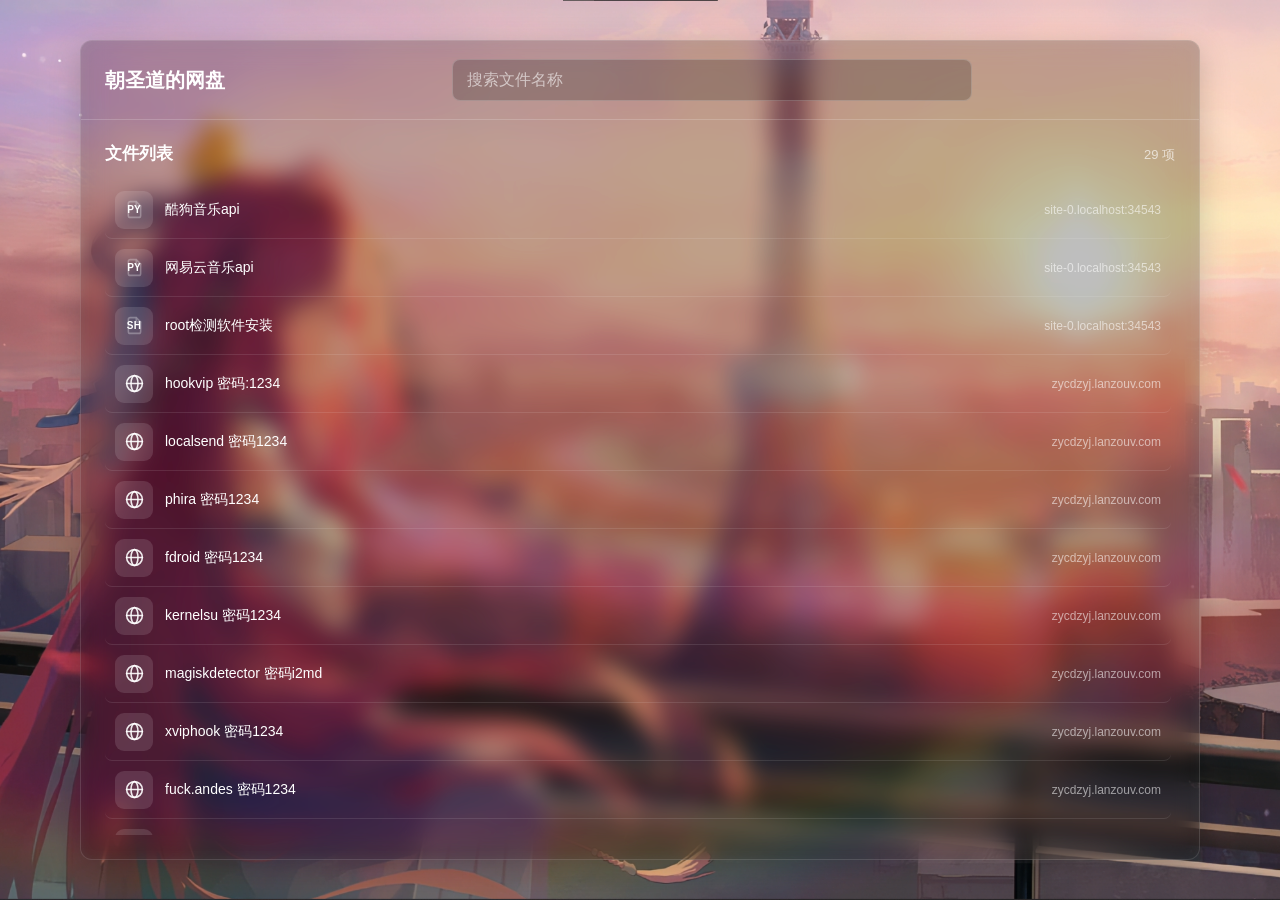
<file: pan.html>
<!DOCTYPE html>
<html lang="zh-CN">
<head>
	<meta charset="UTF-8">
	<meta name="viewport" content="width=device-width, initial-scale=1.0">
	<meta name="theme-color" content="#17211f">
	<title>朝圣道的网盘</title>
	<link rel="stylesheet" href="assets/css/main.css">
	<style>
		body {
			zoom: 1;
			padding: 24px;
		}

		.pan-card {
			--a: none;
			width: min(1120px, 100%);
			height: min(820px, calc(100vh - 48px));
			min-height: 480px;
			display: flex;
			flex-direction: column;
			gap: 0;
			padding: 0;
			overflow: hidden;
		}

		.cards-content.pan-card:hover {
			transform: none;
		}

		.pan-header {
			display: flex;
			align-items: center;
			gap: 24px;
			padding: 18px 24px;
			border-bottom: 1px solid rgba(255, 255, 255, 0.18);
		}

		.brand {
			flex: 0 0 auto;
			color: #fff;
			font-size: 20px;
			font-weight: 700;
		}

		.search-wrap {
			position: relative;
			flex: 1;
			max-width: 520px;
			margin: 0 auto;
		}

		.search-input {
			width: 100%;
			min-width: 0;
			padding: 11px 14px;
			border: 1px solid rgba(255, 255, 255, 0.2);
			border-radius: 8px;
			outline: none;
			background: rgba(0, 0, 0, 0.2);
			color: #fff;
			font: inherit;
			transition: border-color 0.2s ease, background 0.2s ease;
		}

		.search-input {
			padding-right: 42px;
		}

		.search-input::placeholder {
			color: rgba(255, 255, 255, 0.58);
		}

		.search-input:focus {
			border-color: rgba(255, 255, 255, 0.6);
			background: rgba(0, 0, 0, 0.3);
		}

		.clear-search {
			position: absolute;
			top: 50%;
			right: 8px;
			width: 30px;
			height: 30px;
			transform: translateY(-50%);
			border: 0;
			border-radius: 6px;
			background: transparent;
			color: #fff;
			font-size: 20px;
			cursor: pointer;
		}

		.clear-search:hover {
			background: rgba(255, 255, 255, 0.14);
		}

		.pan-body {
			display: flex;
			flex: 1;
			flex-direction: column;
			min-height: 0;
			padding: 22px 24px 24px;
		}

		.list-heading {
			display: flex;
			align-items: baseline;
			justify-content: space-between;
			gap: 12px;
			margin-bottom: 14px;
		}

		.list-heading h1 {
			margin: 0;
			color: #fff;
			font-size: 17px;
			font-weight: 600;
		}

		.file-count {
			color: rgba(255, 255, 255, 0.64);
			font-size: 13px;
		}

		.file-list {
			flex: 1;
			min-height: 0;
			overflow-y: auto;
			padding: 2px 4px 2px 0;
			scrollbar-color: rgba(255, 255, 255, 0.45) transparent;
			scrollbar-width: thin;
		}

		.file-row {
			display: flex;
			align-items: center;
			gap: 12px;
			min-height: 58px;
			padding: 8px 10px;
			border-bottom: 1px solid rgba(255, 255, 255, 0.1);
			border-radius: 7px;
			transition: background 0.18s ease;
		}

		.file-row:hover {
			background: rgba(255, 255, 255, 0.08);
		}

		.file-link {
			display: flex;
			flex: 1;
			align-items: center;
			gap: 12px;
			min-width: 0;
			color: #fff !important;
		}

		.file-icon {
			position: relative;
			display: grid;
			flex: 0 0 38px;
			width: 38px;
			height: 38px;
			place-items: center;
			border-radius: 9px;
			background: rgba(255, 255, 255, 0.12);
			color: rgba(255, 255, 255, 0.9);
		}

		.file-icon svg {
			width: 21px;
			height: 21px;
		}

		.file-icon.has-text svg {
			opacity: 0.32;
		}

		.file-icon-text {
			position: absolute;
			inset: 0;
			display: grid;
			place-items: center;
			padding: 0 2px;
			overflow: hidden;
			color: #fff;
			font-size: 10px;
			font-weight: 700;
			letter-spacing: 0.02em;
			text-transform: uppercase;
			white-space: nowrap;
		}

		.file-name {
			overflow: hidden;
			font-size: 14px;
			text-overflow: ellipsis;
			white-space: nowrap;
		}

		.file-url {
			overflow: hidden;
			margin-left: auto;
			color: rgba(255, 255, 255, 0.56);
			font-size: 12px;
			text-overflow: ellipsis;
			white-space: nowrap;
		}

		.empty-state {
			display: grid;
			min-height: 220px;
			place-content: center;
			gap: 8px;
			color: rgba(255, 255, 255, 0.72);
			text-align: center;
		}

		.empty-state strong {
			color: #fff;
			font-size: 15px;
			font-weight: 500;
		}

		.empty-state span {
			font-size: 13px;
		}

		@media (max-width: 640px) {
			body {
				padding: 12px;
			}

			.pan-card {
				height: calc(100vh - 24px);
				min-height: 420px;
			}

			.pan-header {
				flex-wrap: wrap;
				gap: 12px;
				padding: 16px;
			}

			.brand {
				flex: 1;
				font-size: 18px;
			}

			.search-wrap {
				order: 3;
				flex: 1 0 100%;
				max-width: none;
			}

			.pan-body {
				padding: 18px 14px 14px;
			}

			.file-row {
				gap: 8px;
				padding-right: 4px;
				padding-left: 4px;
			}

			.file-url {
				display: none;
			}
		}

		@media (prefers-reduced-motion: reduce) {
			*,
			*::before,
			*::after {
				scroll-behavior: auto !important;
				transition-duration: 0.01ms !important;
			}
		}
	</style>
</head>
<body>
	<main class="cards-content pan-card">
		<header class="pan-header">
			<a class="brand" href="index.html">朝圣道的网盘</a>
			<label class="search-wrap">
				<span class="sr-only" hidden>搜索文件</span>
				<input class="search-input" id="search-input" type="search" placeholder="搜索文件名称" autocomplete="off" aria-label="搜索文件名称">
				<button class="clear-search" id="clear-search" type="button" aria-label="清除搜索" title="清除搜索" hidden>&times;</button>
			</label>
		</header>

		<section class="pan-body" aria-labelledby="list-title">
			<div class="list-heading">
				<h1 id="list-title">文件列表</h1>
				<span class="file-count" id="file-count" aria-live="polite"></span>
			</div>
			<div class="file-list" id="file-list" aria-live="polite"></div>
		</section>
	</main>

	<script>
		(() => {
			const listElement = document.getElementById('file-list');
			const countElement = document.getElementById('file-count');
			const searchInput = document.getElementById('search-input');
			const clearSearchButton = document.getElementById('clear-search');
			let files = [];

			const FILE_ICON_SVG = '<svg viewBox="0 0 24 24" fill="none" stroke="currentColor" stroke-width="1.8" stroke-linecap="round" stroke-linejoin="round"><path d="M14 3H7a2 2 0 0 0-2 2v14a2 2 0 0 0 2 2h10a2 2 0 0 0 2-2V8z"/><path d="M14 3v5h5"/></svg>';
			const URL_ICON_SVG = '<svg viewBox="0 0 24 24" fill="none" stroke="currentColor" stroke-width="1.8" stroke-linecap="round" stroke-linejoin="round"><circle cx="12" cy="12" r="9"/><path d="M3 12h18"/><ellipse cx="12" cy="12" rx="4" ry="9"/></svg>';

			function createIcon(format) {
				const icon = document.createElement('span');
				icon.className = 'file-icon';
				icon.setAttribute('aria-hidden', 'true');
				const value = typeof format === 'string' ? format.trim() : '';
				const keyword = value.toLocaleLowerCase();
				if (keyword === 'url') {
					icon.innerHTML = URL_ICON_SVG;
				} else if (keyword && keyword !== 'file') {
					icon.classList.add('has-text');
					icon.innerHTML = FILE_ICON_SVG;
					const label = document.createElement('span');
					label.className = 'file-icon-text';
					label.textContent = value.slice(0, 5);
					icon.append(label);
				} else {
					icon.innerHTML = FILE_ICON_SVG;
				}
				return icon;
			}

			function isSubsequence(query, value) {
				let queryIndex = 0;
				for (const character of value.toLocaleLowerCase()) {
					if (character === query[queryIndex]) queryIndex += 1;
					if (queryIndex === query.length) return true;
				}
				return query.length === 0;
			}

			function displayUrl(url) {
				try {
					return new URL(url, window.location.href).host || url;
				} catch {
					return url;
				}
			}

			function isSafeUrl(url) {
				try {
					return ['http:', 'https:', 'file:'].includes(new URL(url, window.location.href).protocol);
				} catch {
					return false;
				}
			}

			function showMessage(titleText, hintText) {
				listElement.replaceChildren();
				const empty = document.createElement('div');
				empty.className = 'empty-state';
				const title = document.createElement('strong');
				const hint = document.createElement('span');
				title.textContent = titleText;
				hint.textContent = hintText;
				empty.append(title, hint);
				listElement.append(empty);
			}

			function render() {
				const query = searchInput.value.trim().toLocaleLowerCase();
				const filtered = files.filter((file) => isSubsequence(query, file.name.toLocaleLowerCase()));

				countElement.textContent = query ? `${filtered.length} / ${files.length} 项` : `${files.length} 项`;
				clearSearchButton.hidden = query.length === 0;
				listElement.replaceChildren();

				if (filtered.length === 0) {
					if (files.length === 0) {
						showMessage('这里还没有文件', '请在 assets/data/pan-files.json 中配置文件链接。format 留空显示文件图标，填 url 显示链接图标，填其它文字则叠加显示该文字。');
					} else {
						showMessage('没有找到匹配的文件', '试试更短的关键词');
					}
					return;
				}

				const fragment = document.createDocumentFragment();
				for (const file of filtered) {
					const row = document.createElement('div');
					row.className = 'file-row';

					const link = document.createElement('a');
					link.className = 'file-link';
					link.href = file.url;
					link.title = file.name;
					link.setAttribute('aria-label', `${file.name}，打开文件链接`);
					if (/^https?:\/\//i.test(file.url)) {
						link.target = '_blank';
						link.rel = 'noopener noreferrer';
					}

					const icon = createIcon(file.format);

					const name = document.createElement('span');
					name.className = 'file-name';
					name.textContent = file.name;

					const url = document.createElement('span');
					url.className = 'file-url';
					url.textContent = displayUrl(file.url);

					link.append(icon, name, url);
					row.append(link);
					fragment.append(row);
				}
				listElement.append(fragment);
			}
			searchInput.addEventListener('input', render);
			clearSearchButton.addEventListener('click', () => {
				searchInput.value = '';
				searchInput.focus();
				render();
			});
			async function loadFiles() {
				countElement.textContent = '';
				showMessage('正在加载文件列表', '');
				try {
					const response = await fetch('assets/data/pan-files.json', { cache: 'no-cache' });
					if (!response.ok) throw new Error('Failed to load file list');
					const data = await response.json();
					if (!Array.isArray(data)) throw new Error('File list must be an array');
					files = data
						.filter((file) => file && typeof file.name === 'string' && typeof file.url === 'string')
						.map((file) => ({
							name: file.name.trim(),
							url: file.url.trim(),
							format: typeof file.format === 'string' ? file.format.trim() : ''
						}))
						.filter((file) => file.name && isSafeUrl(file.url));
					render();
				} catch {
					countElement.textContent = '';
					showMessage('文件列表加载失败', '请检查 JSON 文件，并通过 HTTP(S) 访问页面。');
				}
			}

			loadFiles();
		})();
	</script>
</body>
</html>
</file>
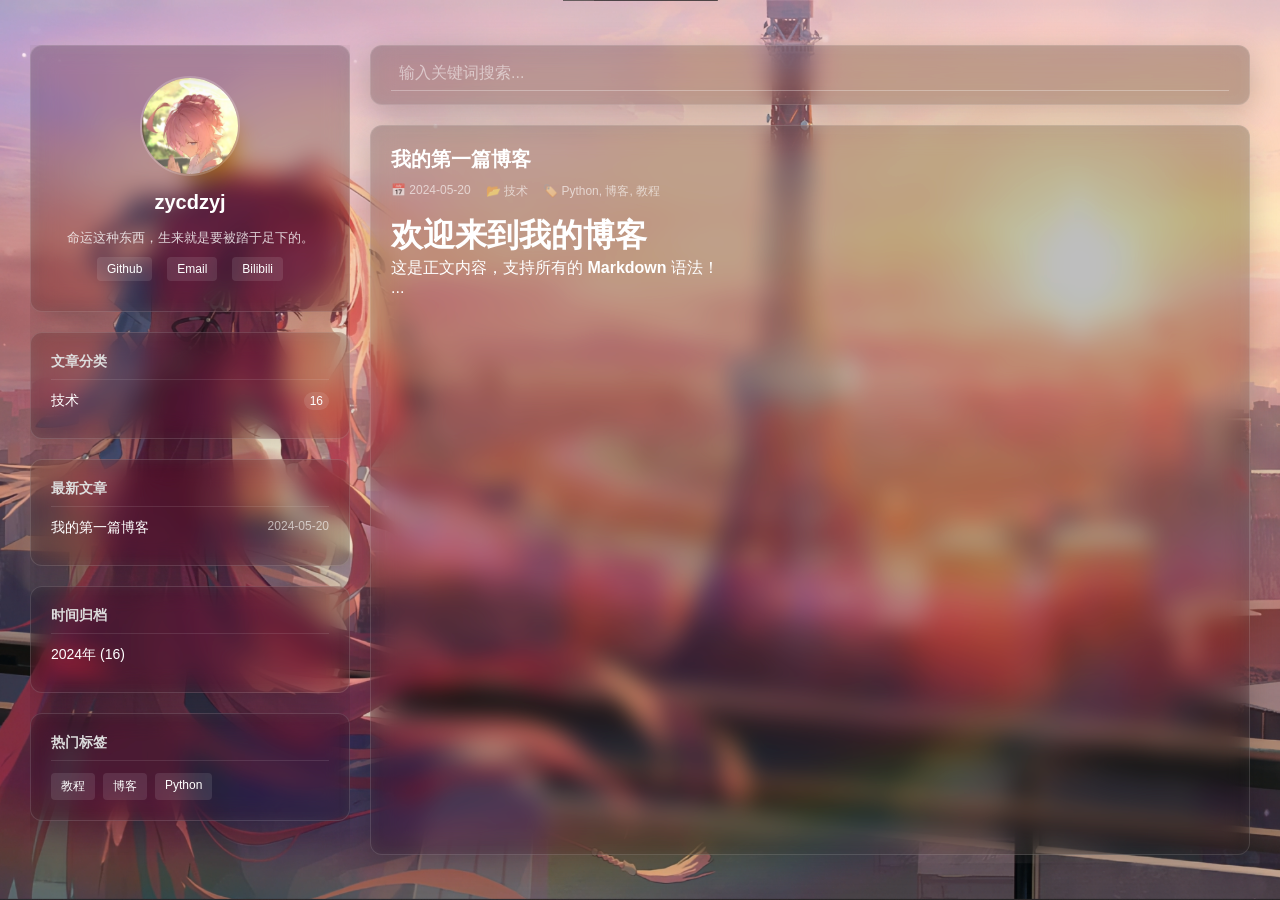
<file: post/2024-05-20_我的第一篇博客.html>
<!DOCTYPE html>
<html lang="zh-CN">
<head>
    <meta charset="UTF-8">
    <meta name="viewport" content="width=device-width, initial-scale=1.0">
    <title>我的第一篇博客 - zycdzyj 的博客</title>
    <!-- 注意：这里使用了相对路径，详情页和首页共用同一套 CSS -->
    <link rel="stylesheet" href="../assets/css/article.css">
</head>
<body>
    <div class="main-container">
        <aside class="left-panel">
            <!-- 用户信息 -->
            <div class="cards-content user-info-card">
                <div class="avatar"><img src="../assets/img/zycdzyj.jpg" alt="Avatar"></div>
                <div class="user-name">zycdzyj</div>
                <p style="font-size:13px;opacity:0.8;">命运这种东西，生来就是要被踏于足下的。</p>
                <div class="social-links">
                    <a href="https://github.com/zycdzyj" class="social-btn">Github</a>
                    <a href="mailto:3969204597@qq.com" class="social-btn">Email</a>
                    <a href="https://bilibili.com" class="social-btn">Bilibili</a>
                </div>
            </div>

            <!-- 分类 -->
            <div class="cards-content sidebar-widget">
                <span class="label">文章分类</span>
                <ul class="widget-list">
                    
                    <li>
                        <a href="#">技术</a>
                        <span class="count">16</span>
                    </li>
                    
                </ul>
            </div>

            <!-- 最新文章 -->
            <div class="cards-content sidebar-widget">
                <span class="label">最新文章</span>
                <ul class="widget-list">
                    <!-- 这里展示前5篇最新文章 -->
                    
                    <li>
                        <a href="2024-05-20_我的第一篇博客.html" class="text-hidden">我的第一篇博客</a>
                        <span style="font-size:12px;opacity:0.6;">2024-05-20</span>
                    </li>
                    
                </ul>
            </div>

            <!-- 归档 -->
            <div class="cards-content sidebar-widget">
                <span class="label">时间归档</span>
                <ul class="widget-list">
                    
                    <li><a href="#">2024年 (16)</a></li>
                    
                </ul>
            </div>

            <!-- 标签 -->
            <div class="cards-content sidebar-widget">
                <span class="label">热门标签</span>
                <div style="display:flex;flex-wrap:wrap;gap:8px;">
                    
                    <a href="#" class="social-btn">教程</a>
                    
                    <a href="#" class="social-btn">博客</a>
                    
                    <a href="#" class="social-btn">Python</a>
                    
                </div>
            </div>
        </aside>

        <main class="right-panel">
            <div class="cards-content search-bar-card">
                <input type="text" class="search-input" placeholder="输入关键词搜索...">
            </div>

            <div class="cards-content article-list-area">
                <!-- 文章列表 -->
                
                <div class="article-item">
                    <!-- 详情页链接 -->
                    <a href="2024-05-20_我的第一篇博客.html" class="article-title">我的第一篇博客</a>
                    <div class="article-meta">
                        <span>📅 2024-05-20</span>
                        <span>📂 技术</span>
                        <span>🏷️ 
                            <!-- 显示文章的所有标签 -->
                            
                                Python, 
                            
                                博客, 
                            
                                教程
                            
                        </span>
                    </div>
                    <!-- 这里简单截取前100个字符作为摘要 -->
                    <p class="text-hidden"><h1>欢迎来到我的博客</h1>
<p>这是正文内容，支持所有的 <strong>Markdown</strong> 语法！</p>...</p>
                </div>
                
            </div>
        </main>
    </div>
</body>
</html>
</file>
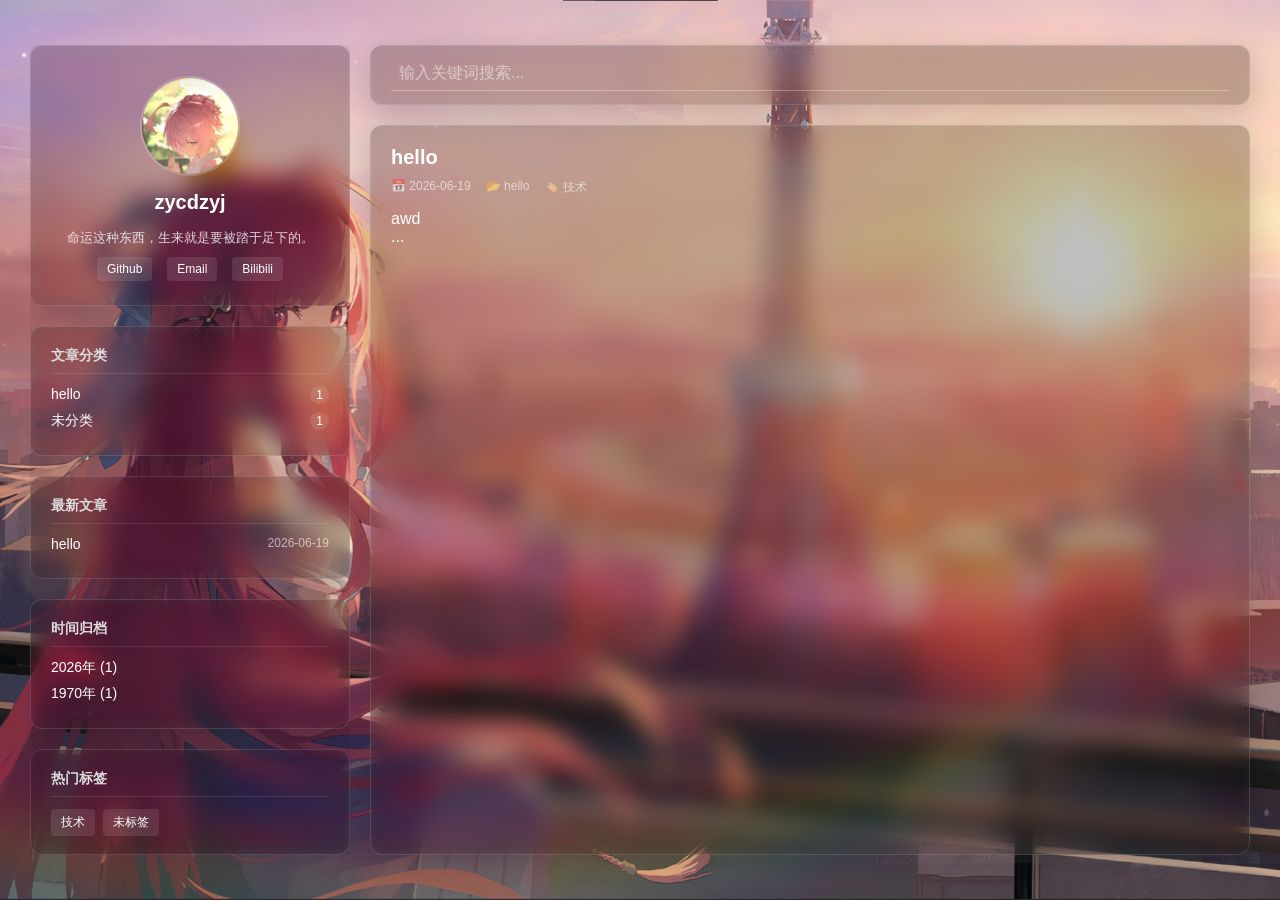
<file: post/2026-06-19_hello.html>
<!DOCTYPE html>
<html lang="zh-CN">
<head>
    <meta charset="UTF-8">
    <meta name="viewport" content="width=device-width, initial-scale=1.0">
    <title>hello - zycdzyj 的博客</title>
    <!-- 注意：这里使用了相对路径，详情页和首页共用同一套 CSS -->
    <link rel="stylesheet" href="../assets/css/article.css">
</head>
<body>
    <div class="main-container">
        <aside class="left-panel">
            <!-- 用户信息 -->
            <div class="cards-content user-info-card">
                <div class="avatar"><img src="../assets/img/zycdzyj.jpg" alt="Avatar"></div>
                <div class="user-name">zycdzyj</div>
                <p style="font-size:13px;opacity:0.8;">命运这种东西，生来就是要被踏于足下的。</p>
                <div class="social-links">
                    <a href="https://github.com/zycdzyj" class="social-btn">Github</a>
                    <a href="mailto:3969204597@qq.com" class="social-btn">Email</a>
                    <a href="https://bilibili.com" class="social-btn">Bilibili</a>
                </div>
            </div>

            <!-- 分类 -->
            <div class="cards-content sidebar-widget">
                <span class="label">文章分类</span>
                <ul class="widget-list">
                    
                    <li>
                        <a href="#">hello</a>
                        <span class="count">1</span>
                    </li>
                    
                    <li>
                        <a href="#">未分类</a>
                        <span class="count">1</span>
                    </li>
                    
                </ul>
            </div>

            <!-- 最新文章 -->
            <div class="cards-content sidebar-widget">
                <span class="label">最新文章</span>
                <ul class="widget-list">
                    <!-- 这里展示前5篇最新文章 -->
                    
                    <li>
                        <a href="2026-06-19_hello.html" class="text-hidden">hello</a>
                        <span style="font-size:12px;opacity:0.6;">2026-06-19</span>
                    </li>
                    
                </ul>
            </div>

            <!-- 归档 -->
            <div class="cards-content sidebar-widget">
                <span class="label">时间归档</span>
                <ul class="widget-list">
                    
                    <li><a href="#">2026年 (1)</a></li>
                    
                    <li><a href="#">1970年 (1)</a></li>
                    
                </ul>
            </div>

            <!-- 标签 -->
            <div class="cards-content sidebar-widget">
                <span class="label">热门标签</span>
                <div style="display:flex;flex-wrap:wrap;gap:8px;">
                    
                    <a href="#" class="social-btn">技术</a>
                    
                    <a href="#" class="social-btn">未标签</a>
                    
                </div>
            </div>
        </aside>

        <main class="right-panel">
            <div class="cards-content search-bar-card">
                <input type="text" class="search-input" placeholder="输入关键词搜索...">
            </div>

            <div class="cards-content article-list-area">
                <!-- 文章列表 -->
                
                <div class="article-item">
                    <!-- 详情页链接 -->
                    <a href="2026-06-19_hello.html" class="article-title">hello</a>
                    <div class="article-meta">
                        <span>📅 2026-06-19</span>
                        <span>📂 hello</span>
                        <span>🏷️ 
                            <!-- 显示文章的所有标签 -->
                            
                                技术
                            
                        </span>
                    </div>
                    <!-- 这里简单截取前100个字符作为摘要 -->
                    <p class="text-hidden"><p>awd</p>...</p>
                </div>
                
            </div>
        </main>
    </div>
</body>
</html>
</file>
<file: assets/css/main.css>
/* 全局重置 */
* {
    margin: 0;
    padding: 0;
    box-sizing: border-box;
}
a, 
a:link, 
a:visited, 
a:hover, 
a:active, 
a:focus {
    text-decoration: none !important; /* 去除下划线，!important 确保强制覆盖其他框架样式 */
    color: #ffffff !important;        /* 强制设为纯白色 */
}
body {
    background: url('../img/bg.png') no-repeat center center fixed;
    background-size: cover;
    font-family: "Microsoft YaHei", sans-serif;
    color:white;
    min-height: 100vh;
    display: flex;
    justify-content: center;
    align-items: center;
    padding: 20px;
    zoom: 0.8; /* 或者 zoom: 80%; */
}

/* --- 核心布局 Grid --- */
.main-container {
    width: 100%;
    max-width: 1200px;
    display: grid;
    grid-template-columns: 2fr 1fr;
    gap: 20px;
}

@media (max-width: 768px) {
    .main-container {
        grid-template-columns: 1fr;
    }
}

/* --- 通用卡片样式 (毛玻璃效果) --- */
.cards-content {
    border-radius: 12px;
    background-color: rgba(0, 0, 0, 0.25);
    backdrop-filter: blur(12px) saturate(150%);
    -webkit-backdrop-filter: blur(12px) saturate(150%);
    padding: 15px;
    border: 1px solid rgba(255, 255, 255, 0.15);
    box-shadow: 0 8px 32px rgba(0, 0, 0, 0.2), inset 0 0 12px rgba(255, 255, 255, 0.05);
    
    /* 1. 初始状态：设置基准缩放和位移 */
    transform: scale(1) translateY(0);
    
    /* 2. 过渡动画：让 transform 和 box-shadow 的变化平滑发生 */
    transition: transform 0.3s cubic-bezier(0.25, 0.46, 0.45, 0.94), 
                background-color 0.3s ease, 
                box-shadow 0.3s ease;

    /* 核心：锁死宽度，防止 Grid 被横向撑破，但绝不限高 */
    width: 100%;
    min-width: 0; /* 允许 Grid 子项收缩 */
    max-height: var(--a);
    overflow-y: auto;
}

/* 👇 3. 悬停状态：向上浮动 + 轻微放大 + 阴影加深 */
.cards-content:hover {
    transform: translateY(-6px) scale(1.02); /* 向上移动6px，放大至1.02倍 */
    box-shadow: 0 16px 40px rgba(0, 0, 0, 0.3), inset 0 0 12px rgba(255, 255, 255, 0.08); /* 阴影加深，增强立体浮起感 */
}

/* 👇 核心修复：合并后的单行省略号样式，只针对 p.text-hidden */
.cards-content p.text-hidden {
    display: block !important;
    width: 100% !important;
    white-space: nowrap !important;
    overflow: hidden !important;
    text-overflow: ellipsis !important;
    margin: 4px 0;
    font-size: 14px;
    line-height: 1.5;

}
        .social-btn {
            font-size: 12px;
            padding: 5px 10px;
            background: rgba(255,255,255,0.1);
            border-radius: 4px;
            transition: background 0.3s;
        }
        .social-btn:hover {
            background: rgba(255,255,255,0.3);
        }

/* 标签文字样式 */
.label {
    display: block;
    font-size: 12px;
    color: #666;
    margin-bottom: 8px;
    font-weight: bold;
}

/* --- 左侧面板细节 --- */
.left-panel {
    display: flex;
    flex-direction: column;
    gap: 20px;
}
.user-name-box {
    display: flex;
    align-items: center; /* 垂直居中 */
    gap: 15px;           /* 头像和文字紧挨着，中间留 15px 间距 */
    
    /* 👇 核心：不要 justify-content: center，让内容自然靠左紧挨 */
    /* 并且让宽度只等于内容的宽度，方便下一步整体居中 */
    width: fit-content;  
    margin: 0 auto;      /* 让这个紧凑的组合体在卡片里水平居中 */
    
    padding: 20px;
    font-size: 24px;
    font-weight: bold;
}
.row-split {
    display: grid;
    grid-template-columns: 1fr 1fr;
    gap: 20px;
}

/* 👇 统一设置基础最小高度，保证布局不塌陷 */
.box-intro, .box-project, .box-signature, .box-article {
    min-height: 100px; 
}

/* 👇 单独拎出 box-intro 精准限高，权重更高，绝对生效 */
.cards-content .box-intro .box-project {
    max-height: 200px;       /* ✅ 封顶高度 */
            /* ✅ 超出后出滚动条 */
    min-height: 0 !important; /* 🔥 核心：覆盖上面的 100px，激活滚动机制 */
}

.box-article {
    flex-grow: 1;
    min-height: 200px;
}

/* --- 右侧面板细节 --- */
.right-panel {
    display: flex;
    flex-direction: column;
    gap: 20px;
}

/* 网站列表 3x3 网格 */
.link-grid {
    display: grid;
    grid-template-columns: repeat(3, 1fr);
    gap: 10px;
    margin-top: 10px;
}

.link-item {
    display: block;
    aspect-ratio: 1 / 1;
    background: rgba(0,0,0,0.05);
    border-radius: 8px;
    overflow: hidden;
    transition: transform 0.2s;
}

.link-item:hover {
    transform: scale(1.05);
}

.link-item img {
    width: 100%;
    height: 100%;
    object-fit: cover;
}

/* 时间轴样式微调 */
.timeline-content ul {
    list-style: none;
    padding-left: 10px;
    border-left: 2px solid #ddd;
}

.timeline-content li {
    margin-bottom: 8px;
    font-size: 14px;
    position: relative;
    padding-left: 10px;
}

.timeline-content li::before {
    content: '';
    position: absolute;
    left: -16px;
    top: 6px;
    width: 8px;
    height: 8px;
    background: #999;
    border-radius: 50%;
}

/* 播放器样式微调 */
.music-player {
    display: flex;
    flex-direction: column;
    gap: 10px;
}

.player-controls {
    display: flex;
    justify-content: center;
    gap: 15px;
}

.progress-bar-container {
    width: 100%;
    height: 4px;
    background: #ddd;
    border-radius: 2px;
    overflow: hidden;
}

.progress-bar {
    width: 40%;
    height: 100%;
    background: #666;
}

/* 滚动条美化 */
::-webkit-scrollbar {
    width: 6px;
    height: 6px;
}
::-webkit-scrollbar-thumb {
    border-radius: 10px;
    background-color: #eeeeee;
}
.avatar {
    /* 1. 给变量加个默认值（如 100px），防止变量未定义时头像消失 */
    width: var(--r, 100px);
    height: var(--r, 100px);

    /* 2. 双重保险：防止任何情况下宽高不一致变成椭圆 */
    aspect-ratio: 1 / 1; 
    
    border-radius: 50%;
    overflow: hidden;

    margin: 0 auto;
    
    /* 3. 兼容性修复：防止 iOS Safari 下圆角裁剪失效 */
    -webkit-backface-visibility: hidden;
    -webkit-transform: translate3d(0, 0, 0);

}

.avatar img {
    width: 100%;
    height: 100%;
    object-fit: cover;
    
    /* 4. 消除内联元素底部可能出现的几像素留白 */
    display: block; 
}
/* --- 音乐播放器专用修复 --- */

/* 1. 解除音乐卡片的高度限制，防止内容被裁剪 */
.cards-content.music-card {
    height: auto !important;      /* 移除最大高度限制 */
    overflow: visible;     /* 确保内容不会被隐藏 */
    min-height: 100px;     /* 保持最小高度，防止塌陷 */
}

/* 2. 优化播放器内部布局，防止挤压 */
.music-player {
    display: flex;
    flex-direction: column;
    justify-content: space-between; /* 让内容在垂直方向上均匀分布，避免挤到底部 */
    height: 100%;                  /* 确保播放器占满卡片空间 */
    padding: 15px;                 /* 增加内边距，防止文字贴边 */
    box-sizing: border-box;
}

/* 3. 修复 SVG 图标在按钮中的垂直对齐问题 */
.play-btn svg {
    display: block;
    margin: 0 auto;
    width: 24px;  /* 固定图标大小 */
    height: 24px;
}

.control-btn {
  background: none;
  border: none;
  cursor: pointer;
  color: #fff;
  transition: transform 0.2s, color 0.2s;
  display: flex;
  align-items: center;
  justify-content: center;
}

/* ==================== 个人主页：单卡片居中布局 ==================== */

/* 页面外层容器：宽度由卡片内容决定，由 body 的 flex 负责居中 */
.profile-container {
    width: fit-content;
    max-width: 100%;
}

/* 主卡片：上下弹性布局（上头像 + 下内容），宽度贴合文字 */
.profile-card {
    --a: 82vh;                    /* 覆盖 .cards-content 的 max-height 变量 */
    display: flex;
    flex-direction: column;       /* 上下弹性布局 */
    align-items: center;          /* 头像水平居中 */
    gap: 18px;
    padding: 28px;
    width: fit-content;           /* 宽度收缩到最长那一行文字 */
    max-width: 100%;              /* 超出可用宽度时文字自动换行，不溢出 */
    min-height: min(620px, 76vh);
}

/* 内容区：纵向排列，宽度跟随卡片 */
.profile-body {
    flex: 1 1 auto;
    min-width: 0;                 /* 允许在 flex 布局中收缩，防止撑破卡片 */
    align-self: stretch;
    display: flex;
    flex-direction: column;
    gap: 18px;
    text-align: center;           /* 内部文字居中 */
}

/* 头像：圆形（无边框） */
.avatar-circle {
    width: var(--r, 128px);
    height: var(--r, 128px);
    aspect-ratio: 1 / 1;          /* 双重保险：永远是正圆 */
    flex: 0 0 auto;
    align-self: center;           /* 水平居中，不被 stretch 拉伸 */

    margin: 0 auto;
    border-radius: 50%;
    box-shadow: 0 8px 24px rgba(0, 0, 0, 0.25);

    /* 兼容性修复：防止 iOS Safari 下圆角裁剪失效 */
    -webkit-backface-visibility: hidden;
    -webkit-transform: translate3d(0, 0, 0);
}

.avatar-circle img {
    display: block;               /* 消除内联元素底部留白 */
    width: 100%;
    height: 100%;
    object-fit: cover;
    border-radius: 50%;
}

/* 两行占位行：可留空，也可直接填入内容 */
.blank-row {
    width: 100%;
    min-height: 46px;             /* 空行时保持占位高度，有内容时自动撑高 */
    flex: 0 0 auto;
    display: flex;
    align-items: center;
    justify-content: center;      /* 内部内容水平居中 */
    text-align: center;           /* 多行文字居中 */
    padding: 10px 14px;
    border-radius: 10px;
    background: rgba(255, 255, 255, 0.06);
    border: 1px solid rgba(255, 255, 255, 0.12);
}

/* 行内标题（默认字号偏大，这里做适配，可按需调整） */
.blank-row h1 {
    font-size: 20px;
    font-weight: bold;
    line-height: 1.5;
    word-break: break-word;
}

/* 技能图标行 */
.skills {
    width: 100%;
    text-align: center;           /* 图标水平居中 */
    line-height: 0;               /* 消除行内元素底部的默认留白 */
}

.skills img {
    max-width: 100%;              /* 屏窄时等比缩放，不撑破卡片 */
    height: auto;
}

/* 联系我图标行：与技能图标同宽，图标水平排列并居中 */
.contact-row {
    width: 100%;
    display: flex;
    flex-wrap: wrap;              /* 屏窄时自动换行，不撑破卡片 */
    justify-content: center;      /* 水平排列且整体居中 */
    align-items: center;
    gap: 14px;
    margin-top: 4px;
}
.icon {
  width: 60px;
  height: 60px;
  flex: 0 0 auto;
  display: flex;
  align-items: center;
  justify-content: center;
  /* background: rgba(255, 255, 255, 0.1);
  border: 1px solid rgba(255, 255, 255, 0.15); */
  /* transition: transform 0.25s ease,
              background-color 0.25s ease,
              box-shadow 0.25s ease; */
}

/* 内部内容强制撑满容器 */
.icon > img,
.icon > svg {
  width: 100%;
  height: 100%;
  object-fit: contain;   /* 保持比例完整显示；想铺满改 cover */
}.icon {
  width: 60px;
  height: 60px;
  flex: 0 0 auto;
  display: flex;
  align-items: center;
  justify-content: center;
  /* background: rgba(255, 255, 255, 0.1);
  border: 1px solid rgba(255, 255, 255, 0.15); */
  transition: transform 0.25s ease,
              background-color 0.25s ease,
              box-shadow 0.25s ease;
}

/* 内部内容强制撑满容器 */
.icon > img,
.icon > svg {
  width: 100%;
  height: 100%;
  object-fit: contain;   /* 保持比例完整显示；想铺满改 cover */
}
/* 单个联系图标外框：圆形按钮 */
.contact-icon {
    width: 60px;
    height: 60px;
    flex: 0 0 auto;
    display: flex;
    align-items: center;
    justify-content: center;
    border-radius: 50%;
    overflow: hidden;
    /* background: rgba(255, 255, 255, 0.1);
    border: 1px solid rgba(255, 255, 255, 0.15); */
    transition: transform 0.25s ease,
                background-color 0.25s ease,
                box-shadow 0.25s ease;
}

/* 图标本体：完整显示、等比缩放，不裁剪 */
.contact-icon img {
    display: block;
    width: 100%;
    height: 100%;
    object-fit: contain;
}

/* 悬停：轻微上浮放大 */
.contact-icon:hover {
    transform: translateY(-3px) scale(1.08);
    background: rgba(255, 255, 255, 0.22);
    box-shadow: 0 6px 16px rgba(0, 0, 0, 0.3);
}
.icon:hover {
    transform: translateY(-3px) scale(1.08);
    background: rgba(255, 255, 255, 0.22);
    box-shadow: 0 6px 16px rgba(0, 0, 0, 0.3);
}
/* 下方留白区域：自动撑满卡片剩余高度 */
.blank-area {
    width: 100%;
    flex: 1 1 auto;
    min-height: 120px;
    border-radius: 12px;
    background: rgba(0, 0, 0, 0.12);
    border: 1px solid rgba(255, 255, 255, 0.1);
}

/* 取消卡片悬停时的上浮 + 放大效果 */
.cards-content.profile-card:hover {
    transform: none;
    box-shadow: 0 8px 32px rgba(0, 0, 0, 0.2), inset 0 0 12px rgba(255, 255, 255, 0.05);
}

@media (max-width: 768px) {
    .profile-card {
        min-height: auto;
        padding: 20px;
    }

    .avatar-circle {
        --r: 104px;
    }

    .blank-row {
        min-height: 40px;
    }

    .contact-row {
        gap: 10px;
    }

    .contact-icon {
        width: 38px;
        height: 38px;
    }
}
</file>
<file: assets/css/article.css>
* {
            margin: 0;
            padding: 0;
            box-sizing: border-box;
        }
        a,
        a:link,
        a:visited,
        a:hover,
        a:active,
        a:focus {
            text-decoration: none !important;
            color: #ffffff !important;
        }
        body {
            background: url('../img/bg.png') no-repeat center center fixed;
            background-size: cover;
            font-family: "Microsoft YaHei", sans-serif;
            color: white;
            min-height: 100vh;
            display: flex;
            justify-content: center;
            align-items: center;
            padding: 30px; /* 对应需求：窗口四周留出30px间隔 */
        }

        /* --- 核心布局 Grid --- */
        .main-container {
            width: 100%;
            max-width: 1400px; /*稍微加宽一点以适应左右布局*/
            height: 90vh; /* 让容器高度适应屏幕，配合overflow使用 */
            display: grid;
            /* 修改点：根据草图，左侧是固定宽度的侧边栏，右侧是自适应的内容区 */
            grid-template-columns: 320px 1fr;
            gap: 20px;
        }

        @media (max-width: 900px) {
            .main-container {
                grid-template-columns: 1fr;
                height: auto;
            }
        }

        /* --- 通用卡片样式 (毛玻璃效果) --- */
        .cards-content {
            border-radius: 12px;
            background-color: rgba(0, 0, 0, 0.25);
            backdrop-filter: blur(12px) saturate(150%);
            -webkit-backdrop-filter: blur(12px) saturate(150%);
            padding: 20px;
            border: 1px solid rgba(255, 255, 255, 0.15);
            box-shadow: 0 8px 32px rgba(0, 0, 0, 0.2), inset 0 0 12px rgba(255, 255, 255, 0.05);

            transform: scale(1) translateY(0);
            transition: transform 0.3s cubic-bezier(0.25, 0.46, 0.45, 0.94),
                        background-color 0.3s ease,
                        box-shadow 0.3s ease;

            width: 100%;
            min-width: 0;
            /* 注意：这里限制了最大高度，如果内容过多会出现滚动条 */
            height: var(--a);
            overflow-y: auto;
            display: flex;
            flex-direction: column;
        }

        .cards-content:not(.no-hover):hover {
            transform: translateY(-6px) scale(1.02);
            box-shadow: 0 16px 40px rgba(0, 0, 0, 0.3), inset 0 0 12px rgba(255, 255, 255, 0.08);
        }
.cards-content p.text-hidden {
    display: block !important;
    width: 100% !important;
    white-space: nowrap !important;
    overflow: hidden !important;
    text-overflow: ellipsis !important;
    margin: 4px 0;
    font-size: 14px;
    line-height: 1.5;
    color: rgba(255,255,255,0.7);
    min-width: 0; /* 防止在 Flex 布局中撑破容器 */
}
/* 👇 专门用于包裹长文本，强制换行且绝不撑破卡片 */
.text-container {
    width: 100%;
    min-width: 0; /* 🔥 核心防御：允许在 Grid/Flex 中收缩 */
    overflow-wrap: break-word; /* 遇到长单词/长链接强制换行 */
    word-break: break-word;    /* 兼容旧浏览器 */
    white-space: normal;       /* 确保允许正常换行 */
}
        .label {
            display: block;
            font-size: 14px;
            color: #ddd;
            margin-bottom: 12px;
            font-weight: bold;
            border-bottom: 1px solid rgba(255,255,255,0.1);
            padding-bottom: 8px;
        }

        /* --- 左侧面板细节 --- */
        .left-panel {
            display: flex;
            flex-direction: column;
            gap: 20px;
            height: 100%;
            overflow-y: auto; /* 允许左侧整体滚动 */
        }

        /* 隐藏左侧面板的滚动条但保留功能 */
        .left-panel::-webkit-scrollbar {
            display: none;
        }

        .user-info-card {
            text-align: center;
            padding: 30px 20px;
        }
.avatar {
    /* 1. 核心修复：直接使用固定像素，避免 var(--r) 未定义或计算错误导致变形 */
    width: 100px !important;
    height: 100px !important;

    /* 2. 双重保险：即使 aspect-ratio 失效，也能保持正圆 */
    min-width: 100px;
    min-height: 100px;

    /* 3. 保持圆形裁剪 */
    border-radius: 50%;
    overflow: hidden;

    /* 4. 居中显示 */
    margin: 0 auto 15px auto;

    /* 5. 边框样式 */
    border: 2px solid rgba(255,255,255,0.2);

    /* 6. 关键防挤压属性：防止在 Grid/Flex 布局中被父容器压扁 */
    flex-shrink: 0;
}

.avatar img {
    /* 确保图片填满容器且不变形 */
    width: 100%;
    height: 100%;
    object-fit: cover;
    display: block;
}

        .user-name {
            font-size: 20px;
            font-weight: bold;
            margin-bottom: 15px;
        }

        .social-links {
            display: flex;
            justify-content: center;
            gap: 15px;
            margin-top: 10px;
        }
        .social-btn {
            font-size: 12px;
            padding: 5px 10px;
            background: rgba(255,255,255,0.1);
            border-radius: 4px;
            transition: background 0.3s;
        }
        .social-btn:hover {
            background: rgba(255,255,255,0.3);
        }

        .sidebar-widget {
            /* 侧边栏小部件样式 */
        }

        .widget-list {
            list-style: none;
        }
        .widget-list li {
            margin-bottom: 8px;
            font-size: 14px;
            display: flex;
            justify-content: space-between;
        }
        .widget-list li span.count {
            background: rgba(255,255,255,0.1);
            padding: 2px 6px;
            border-radius: 10px;
            font-size: 12px;
        }

        /* --- 右侧面板细节 --- */
        .right-panel {
            display: flex;
            flex-direction: column;
            gap: 20px;
            height: 100%;
        }

        .search-bar-card {
            padding: 10px 20px;
            display: flex;
            align-items: center;
            min-height: 60px;
        }
        .search-input {
            width: 100%;
            background: transparent;
            border: none;
            border-bottom: 1px solid rgba(255,255,255,0.3);
            color: white;
            padding: 8px;
            font-size: 16px;
            outline: none;
        }
        .search-input::placeholder {
            color: rgba(255,255,255,0.5);
        }

        .article-list-area {
            flex-grow: 1;
            overflow-y: auto;
        }

        .article-item {
            margin-bottom: 25px;
            padding-bottom: 20px;
            border-bottom: 1px solid rgba(255,255,255,0.1);
        }
        .article-item:last-child {
            border-bottom: none;
        }

        .article-title {
            font-size: 20px;
            font-weight: bold;
            margin-bottom: 10px;
            display: block;
            transition: color 0.3s;
        }
        .article-title:hover {
            color: #aaa !important;
        }

        .article-meta {
            font-size: 12px;
            color: rgba(255,255,255,0.6);
            margin-bottom: 10px;
            display: flex;
            gap: 15px;
        }

        /* 滚动条美化 */
        ::-webkit-scrollbar {
            width: 6px;
            height: 6px;
        }
        ::-webkit-scrollbar-thumb {
            border-radius: 10px;
            background-color: rgba(255,255,255,0.2);
        }
        ::-webkit-scrollbar-track {
            background: transparent;
        }
</file>
